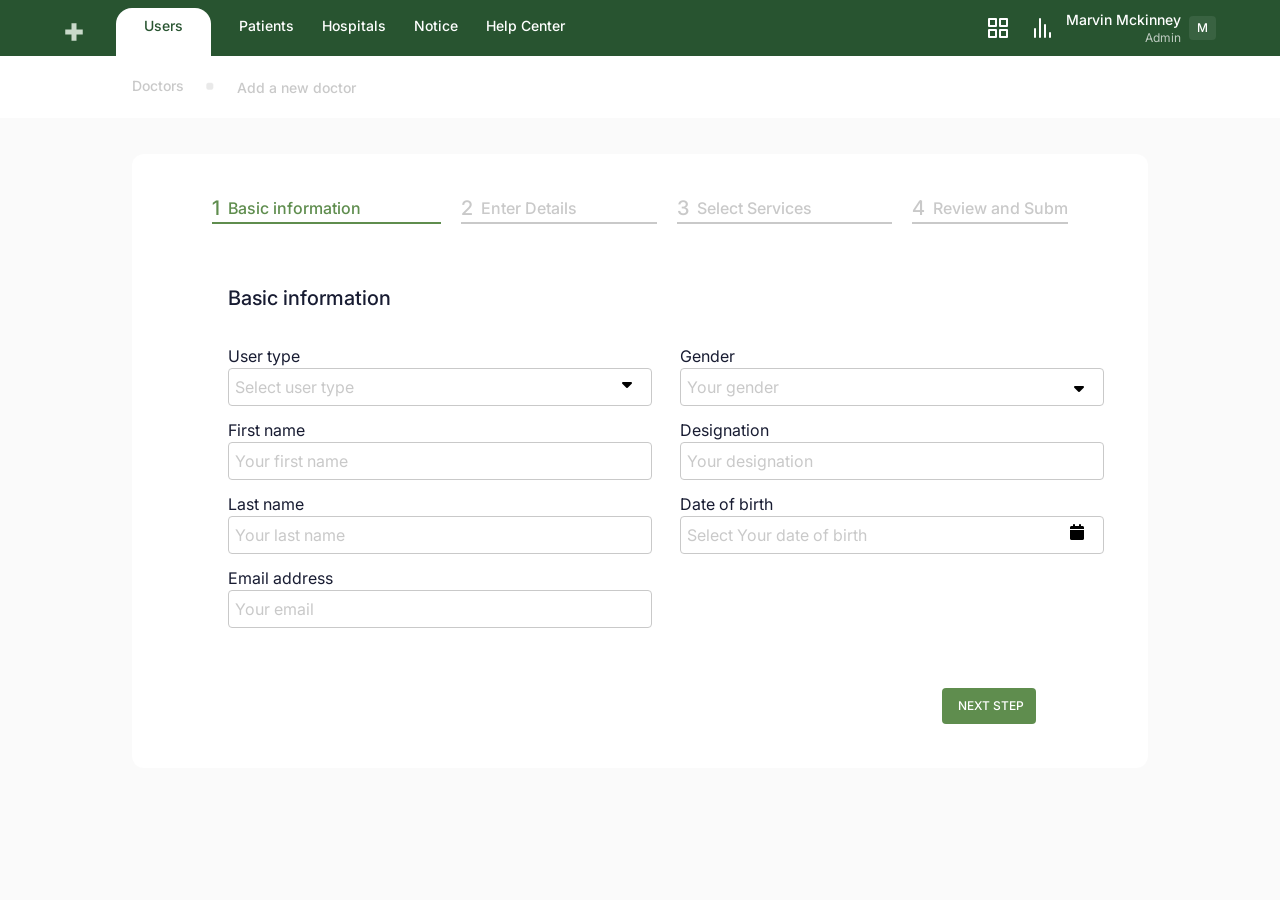
<file: Form.html>
<!DOCTYPE html>
<html lang="en">

<head>
    <meta charset="UTF-8">
    <meta name="viewport" content="width=device-width, initial-scale=1.0">

    <link rel="stylesheet" href="https://cdnjs.cloudflare.com/ajax/libs/font-awesome/6.5.1/css/all.min.css">
    <link rel="preconnect" href="https://fonts.googleapis.com">
    <link rel="preconnect" href="https://fonts.gstatic.com" crossorigin>
    <link href="https://fonts.googleapis.com/css2?family=Inter:wght@100..900&display=swap" rel="stylesheet">

    <link rel="stylesheet" href="./src/output.css">
    <title>Form</title>

    <style>
    </style>

    <style>
        @media (max-width: 767px) {
            .mobile-table-wrapper { overflow-x: auto; -webkit-overflow-scrolling: touch; }
            table { min-width: 850px; } 

            .px-33 { padding-left: 1rem !important; padding-right: 1rem !important; }
            .py-10 { padding-top: 1.5rem !important; padding-bottom: 1.5rem !important; }
            .px-20 { padding-left: 1rem !important; padding-right: 1rem !important; }
            
            .w-106 { width: 100% !important; }
            
            .flex.gap-5.pb-15 { 
                overflow-x: auto; 
                padding-bottom: 1rem;
                scrollbar-width: none; 
                display: flex;
                flex-direction: column;
                width: 175px;
                font-size: smaller;
            }
            .flex.gap-5.pb-15::-webkit-scrollbar { display: none; }
            .flex.gap-5.pb-15 > div { min-width: 180px; padding-right: 1rem !important; }

            @media (max-width: 767px) {
    .form-fields {
        flex-direction: column;
    }
}
            .bg-white.rounded-xl.relative { padding: 1.5rem 1rem !important; }
            
            .absolute.right-8 { position: relative !important; right: 0 !important; width: 100%; margin-top: 1rem; }
            .pt-15 { padding-top: 1.5rem !important; }
        }

        @media (min-width: 768px) {
            .px-33 { padding-left: 8.25rem; padding-right: 8.25rem; }
            .w-106 { width: 26.5rem; }
        }

        .no-scrollbar::-webkit-scrollbar { display: none; }
        .no-scrollbar { -ms-overflow-style: none; scrollbar-width: none; }
        
        .rotate-icon { transform: rotate(180deg); }
        .menu-item-content { 
            max-height: 0; 
            overflow: hidden; 
            transition: max-height 0.3s ease-in-out; 
            background: rgba(0,0,0,0.1);
        }
        .menu-item-content.open { max-height: 300px; }
        .chevron { transition: transform 0.3s; }
    </style>
</head>

<body class="font-[Inter,sans-serif] bg-[#FAFAFA]">
    <header class="bg-[#285430] px-4 md:px-10 lg:px-16 text-white pt-2 relative">
        <div class="flex justify-between items-center">
            <div class="flex gap-4 md:gap-8 font-medium text-sm items-center">
                <div>
                    <svg width="20" height="20" viewBox="0 0 16 16">
                        <path d="M10 1H6V6L1 6V10H6V15H10V10H15V6L10 6V1Z" fill="#C9DACA" />
                    </svg>
                </div>

                <div class="hidden md:flex gap-7">
                    <div class="bg-white text-[#285430] pb-5 pt-2 px-7 rounded-t-2xl"><a href="#">Users</a></div>
                    <div class="pt-2"><a href="#">Patients</a></div>
                    <div class="pt-2"><a href="#">Hospitals</a></div>
                    <div class="pt-2"><a href="#">Notice</a></div>
                    <div class="pt-2"><a href="#">Help Center</a></div>
                </div>
            </div>

            <div class="flex items-center gap-3 pb-2">
                <div class="hidden sm:flex gap-5">
                    <svg xmlns="http://www.w3.org/2000/svg" width="24" height="24" viewBox="0 0 24 24">
                        <path fill="#ffffff" d="M10,13H3a1,1,0,0,0-1,1v7a1,1,0,0,0,1,1h7a1,1,0,0,0,1-1V14A1,1,0,0,0,10,13ZM9,20H4V15H9ZM21,2H14a1,1,0,0,0-1,1v7a1,1,0,0,0,1,1h7a1,1,0,0,0,1-1V3A1,1,0,0,0,21,2ZM20,9H15V4h5Zm1,4H14a1,1,0,0,0-1,1v7a1,1,0,0,0,1,1h7a1,1,0,0,0,1-1V14A1,1,0,0,0,21,13Zm-1,7H15V15h5ZM10,2H3A1,1,0,0,0,2,3v7a1,1,0,0,0,1,1h7a1,1,0,0,0,1-1V3A1,1,0,0,0,10,2ZM9,9H4V4H9Z"
                        /> </svg>
                    <svg xmlns="http://www.w3.org/2000/svg" width="24" height="24" viewBox="0 0 24 24">
                        <path fill="#ffffff" d="M5,12a1,1,0,0,0-1,1v8a1,1,0,0,0,2,0V13A1,1,0,0,0,5,12ZM10,2A1,1,0,0,0,9,3V21a1,1,0,0,0,2,0V3A1,1,0,0,0,10,2ZM20,16a1,1,0,0,0-1,1v4a1,1,0,0,0,2,0V17A1,1,0,0,0,20,16ZM15,8a1,1,0,0,0-1,1V21a1,1,0,0,0,2,0V9A1,1,0,0,0,15,8Z" /> </svg>
                </div>
                <div class="flex items-center gap-2">
                    <div class="text-right leading-4">
                        <p class="font-medium text-xs md:text-sm">Marvin Mckinney</p>
                        <p class="text-[10px] md:text-xs opacity-70">Admin</p>
                    </div>
                    <span class="font-medium bg-[#396241] py-1 px-2 rounded text-xs">M</span>
                </div>

                <button onclick="toggleMenu()" class="md:hidden text-white pt-1 focus:outline-none">
                    <i class="fa-solid fa-bars text-xl"></i>
                </button>
            </div>
        </div>

        <div id="mobileMenu" class="hidden absolute top-full left-0 w-full bg-[#285430] z-50 flex-col p-4 md:hidden border-t border-[#396241] shadow-2xl">
            <div class="border-b border-[#396241]">
                <div onclick="toggleSubMenu('sub-users', this)" class="flex justify-between items-center py-3.5 cursor-pointer">
                    <span class="text-sm">Users</span>
                    <i class="fa-solid fa-chevron-down text-[10px] chevron"></i>
                </div>
                <div id="sub-users" class="menu-item-content flex flex-col pl-6">
                    <a href="#" class="py-2.5 text-xs opacity-80">Add New User</a>
                    <a href="#" class="py-2.5 text-xs opacity-80">User Roles</a>
                </div>
            </div>
            <div class="border-b border-[#396241]">
                <div onclick="toggleSubMenu('sub-patients', this)" class="flex justify-between items-center py-3.5 cursor-pointer">
                    <span class="text-sm">Patients</span>
                    <i class="fa-solid fa-chevron-down text-[10px] chevron"></i>
                </div>
                <div id="sub-patients" class="menu-item-content flex flex-col pl-6">
                    <a href="#" class="py-2.5 text-xs opacity-80">Patient Records</a>
                </div>
            </div>
            <div class="border-b border-[#396241]">
                <div onclick="toggleSubMenu('sub-hospitals', this)" class="flex justify-between items-center py-3.5 cursor-pointer">
                    <span class="text-sm">Hospitals</span>
                    <i class="fa-solid fa-chevron-down text-[10px] chevron"></i>
                </div>
                <div id="sub-hospitals" class="menu-item-content flex flex-col pl-6">
                    <a href="#" class="py-2.5 text-xs opacity-80">Hospital List</a>
                </div>
            </div>
            <div class="border-b border-[#396241]">
                <div onclick="toggleSubMenu('sub-notice', this)" class="flex justify-between items-center py-3.5 cursor-pointer">
                    <span class="text-sm">Notice</span>
                    <i class="fa-solid fa-chevron-down text-[10px] chevron"></i>
                </div>
                <div id="sub-notice" class="menu-item-content flex flex-col pl-6">
                    <a href="#" class="py-2.5 text-xs opacity-80">All Notices</a>
                </div>
            </div>
            <div>
                <div onclick="toggleSubMenu('sub-help', this)" class="flex justify-between items-center py-3.5 cursor-pointer">
                    <span class="text-sm">Help Center</span>
                    <i class="fa-solid fa-chevron-down text-[10px] chevron"></i>
                </div>
                <div id="sub-help" class="menu-item-content flex flex-col pl-6">
                    <a href="#" class="py-2.5 text-xs opacity-80 pb-2">FAQs</a>
                </div>
            </div>
        </div>
    </header>


    <div class="hidden md:flex px-33 py-5 gap-5 font-medium text-sm bg-white text-secondary">
        <div class="">Doctors</div>
        <div class="pt-1.5"><img src="d.png" alt=""></div>
        <div class="pt-0.5">Add a new doctor</div>
    </div>

    <div class="bg-[#FAFAFA] py-9 px-33">
        <div class=" bg-white rounded-xl relative py-10 px-20">
            <div class="flex gap-5 pb-15 flex-nowrap overflow-x-auto whitespace-nowrap no-scrollbar">

                <div class="border-b-2 border-[#5F8D4E] flex items-center gap-2">
                    <span class="text-xl font-medium text-[#5F8D4E]">1</span>
                    <span class="font-medium text-[#5F8D4E] pr-20">Basic information</span>
                </div>

                <div class="border-b-2 border-secondary flex items-center gap-2">
                    <span class="text-xl font-medium text-secondary">2</span>
                    <span class="font-medium text-secondary pr-20">Enter Details</span>
                </div>

                <div class="border-b-2 border-secondary flex items-center gap-2">
                    <span class="text-xl font-medium text-secondary">3</span>
                    <span class="font-medium text-secondary pr-20">Select Services</span>
                </div>

                <div class="border-b-2 border-secondary flex items-center gap-2">
                    <span class="text-xl font-medium text-secondary">4</span>
                    <span class="font-medium text-secondary pr-20">Review and Submit</span>
                </div>

            </div>
            <div class="pl-4 pb-8">
                <p class="text-primary text-xl font-medium">Basic information</p>
            </div>
            <div class="flex gap-3 form-fields">
                <div class="flex flex-col gap-3">
                    <div class="pl-4 relative">
                        <span class="text-primary">User type</span>
                        <br>
                        <input type="text" placeholder="Select user type" class="placeholder:text-secondary border w-106 p-1.5 rounded-sm border-secondary">
                        <span><i class="fa-solid fa-caret-down absolute right-5 top-8"></i></span>
                    </div>
                    <div class="pl-4">
                        <span class="text-primary">First name</span>
                        <br>
                        <input type="text" placeholder="Your first name" class="placeholder:text-secondary border w-106 p-1.5 rounded-sm border-secondary">
                    </div>
                    <div class="pl-4">
                        <span class="text-primary">Last name</span>
                        <br>
                        <input type="text" placeholder="Your last name" class="placeholder:text-secondary border w-106 p-1.5 rounded-sm border-secondary">
                    </div>
                    <div class="pl-4">
                        <span class="text-primary">Email address</span>
                        <br>
                        <input type="text" placeholder="Your email" class="placeholder:text-secondary border w-106 p-1.5 rounded-sm border-secondary">
                    </div>
                </div>
                <div class="flex flex-col gap-3">
                    <div class="pl-4 relative">
                        <span class="text-primary">Gender</span>
                        <br>
                        <input type="text" placeholder="Your gender" class="placeholder:text-secondary border w-106 p-1.5 rounded-sm border-secondary">
                        <span><i class="fa-solid fa-caret-down absolute right-5 top-9"></i></span>
                    </div>
                    <div class="pl-4">
                        <span class="text-primary">Designation</span>
                        <br>
                        <input type="text" placeholder="Your designation" class="placeholder:text-secondary border w-106 p-1.5 rounded-sm border-secondary">
                    </div>
                    <div class="pl-4 relative">
                        <span class="text-primary">Date of birth</span>
                        <br>
                        <input type="text" placeholder="Select Your date of birth" class="placeholder:text-secondary border w-106 p-1.5 rounded-sm border-secondary">
                        <span><i class="fa-solid fa-calendar absolute right-5 top-8"></i></span>
                    </div>
                </div>
            </div>
            <div class="relative pt-15 pb-10">
                <button class="bg-[#5F8D4E] px-3 py-2.5 rounded-sm text-white font-medium text-xs absolute right-8 cursor-pointer">
                    <span class="pl-1">NEXT STEP</span>
                </button>
            </div>
        </div>
    </div>

    <script>
        function toggleMenu() {
            const menu = document.getElementById('mobileMenu');
            menu.classList.toggle('hidden');
            menu.classList.toggle('flex');
        }

        function toggleSubMenu(id, el) {
            const subMenu = document.getElementById(id);
            const icon = el.querySelector('.chevron');
            
            document.querySelectorAll('.menu-item-content').forEach(item => {
                if(item.id !== id) {
                    item.classList.remove('open');
                    const otherIcon = item.previousElementSibling?.querySelector('.chevron');
                    if(otherIcon) otherIcon.classList.remove('rotate-icon');
                }
            });

            subMenu.classList.toggle('open');
            icon.classList.toggle('rotate-icon');
        }
    </script>

</body>

</html>
</file>
<file: src/output.css>
/*! tailwindcss v4.1.18 | MIT License | https://tailwindcss.com */
@layer properties;
@layer theme, base, components, utilities;
@layer theme {
  :root, :host {
    --font-sans: ui-sans-serif, system-ui, sans-serif, "Apple Color Emoji",
      "Segoe UI Emoji", "Segoe UI Symbol", "Noto Color Emoji";
    --font-mono: ui-monospace, SFMono-Regular, Menlo, Monaco, Consolas, "Liberation Mono",
      "Courier New", monospace;
    --color-gray-50: oklch(98.5% 0.002 247.839);
    --color-gray-100: oklch(96.7% 0.003 264.542);
    --color-gray-800: oklch(27.8% 0.033 256.848);
    --color-white: #fff;
    --spacing: 0.25rem;
    --text-xs: 0.75rem;
    --text-xs--line-height: calc(1 / 0.75);
    --text-sm: 0.875rem;
    --text-sm--line-height: calc(1.25 / 0.875);
    --text-lg: 1.125rem;
    --text-lg--line-height: calc(1.75 / 1.125);
    --text-xl: 1.25rem;
    --text-xl--line-height: calc(1.75 / 1.25);
    --font-weight-medium: 500;
    --font-weight-semibold: 600;
    --radius-sm: 0.25rem;
    --radius-md: 0.375rem;
    --radius-lg: 0.5rem;
    --radius-xl: 0.75rem;
    --radius-2xl: 1rem;
    --default-transition-duration: 150ms;
    --default-transition-timing-function: cubic-bezier(0.4, 0, 0.2, 1);
    --default-font-family: var(--font-sans);
    --default-mono-font-family: var(--font-mono);
    --color-secondary: #C9C9C9;
    --color-primary: #181C32;
  }
}
@layer base {
  *, ::after, ::before, ::backdrop, ::file-selector-button {
    box-sizing: border-box;
    margin: 0;
    padding: 0;
    border: 0 solid;
  }
  html, :host {
    line-height: 1.5;
    -webkit-text-size-adjust: 100%;
    tab-size: 4;
    font-family: var(--default-font-family, ui-sans-serif, system-ui, sans-serif, "Apple Color Emoji", "Segoe UI Emoji", "Segoe UI Symbol", "Noto Color Emoji");
    font-feature-settings: var(--default-font-feature-settings, normal);
    font-variation-settings: var(--default-font-variation-settings, normal);
    -webkit-tap-highlight-color: transparent;
  }
  hr {
    height: 0;
    color: inherit;
    border-top-width: 1px;
  }
  abbr:where([title]) {
    -webkit-text-decoration: underline dotted;
    text-decoration: underline dotted;
  }
  h1, h2, h3, h4, h5, h6 {
    font-size: inherit;
    font-weight: inherit;
  }
  a {
    color: inherit;
    -webkit-text-decoration: inherit;
    text-decoration: inherit;
  }
  b, strong {
    font-weight: bolder;
  }
  code, kbd, samp, pre {
    font-family: var(--default-mono-font-family, ui-monospace, SFMono-Regular, Menlo, Monaco, Consolas, "Liberation Mono", "Courier New", monospace);
    font-feature-settings: var(--default-mono-font-feature-settings, normal);
    font-variation-settings: var(--default-mono-font-variation-settings, normal);
    font-size: 1em;
  }
  small {
    font-size: 80%;
  }
  sub, sup {
    font-size: 75%;
    line-height: 0;
    position: relative;
    vertical-align: baseline;
  }
  sub {
    bottom: -0.25em;
  }
  sup {
    top: -0.5em;
  }
  table {
    text-indent: 0;
    border-color: inherit;
    border-collapse: collapse;
  }
  :-moz-focusring {
    outline: auto;
  }
  progress {
    vertical-align: baseline;
  }
  summary {
    display: list-item;
  }
  ol, ul, menu {
    list-style: none;
  }
  img, svg, video, canvas, audio, iframe, embed, object {
    display: block;
    vertical-align: middle;
  }
  img, video {
    max-width: 100%;
    height: auto;
  }
  button, input, select, optgroup, textarea, ::file-selector-button {
    font: inherit;
    font-feature-settings: inherit;
    font-variation-settings: inherit;
    letter-spacing: inherit;
    color: inherit;
    border-radius: 0;
    background-color: transparent;
    opacity: 1;
  }
  :where(select:is([multiple], [size])) optgroup {
    font-weight: bolder;
  }
  :where(select:is([multiple], [size])) optgroup option {
    padding-inline-start: 20px;
  }
  ::file-selector-button {
    margin-inline-end: 4px;
  }
  ::placeholder {
    opacity: 1;
  }
  @supports (not (-webkit-appearance: -apple-pay-button))  or (contain-intrinsic-size: 1px) {
    ::placeholder {
      color: currentcolor;
      @supports (color: color-mix(in lab, red, red)) {
        color: color-mix(in oklab, currentcolor 50%, transparent);
      }
    }
  }
  textarea {
    resize: vertical;
  }
  ::-webkit-search-decoration {
    -webkit-appearance: none;
  }
  ::-webkit-date-and-time-value {
    min-height: 1lh;
    text-align: inherit;
  }
  ::-webkit-datetime-edit {
    display: inline-flex;
  }
  ::-webkit-datetime-edit-fields-wrapper {
    padding: 0;
  }
  ::-webkit-datetime-edit, ::-webkit-datetime-edit-year-field, ::-webkit-datetime-edit-month-field, ::-webkit-datetime-edit-day-field, ::-webkit-datetime-edit-hour-field, ::-webkit-datetime-edit-minute-field, ::-webkit-datetime-edit-second-field, ::-webkit-datetime-edit-millisecond-field, ::-webkit-datetime-edit-meridiem-field {
    padding-block: 0;
  }
  ::-webkit-calendar-picker-indicator {
    line-height: 1;
  }
  :-moz-ui-invalid {
    box-shadow: none;
  }
  button, input:where([type="button"], [type="reset"], [type="submit"]), ::file-selector-button {
    appearance: button;
  }
  ::-webkit-inner-spin-button, ::-webkit-outer-spin-button {
    height: auto;
  }
  [hidden]:where(:not([hidden="until-found"])) {
    display: none !important;
  }
}
@layer utilities {
  .absolute {
    position: absolute;
  }
  .relative {
    position: relative;
  }
  .sticky {
    position: sticky;
  }
  .top-0 {
    top: calc(var(--spacing) * 0);
  }
  .top-8 {
    top: calc(var(--spacing) * 8);
  }
  .top-9 {
    top: calc(var(--spacing) * 9);
  }
  .top-full {
    top: 100%;
  }
  .right-5 {
    right: calc(var(--spacing) * 5);
  }
  .right-8 {
    right: calc(var(--spacing) * 8);
  }
  .left-0 {
    left: calc(var(--spacing) * 0);
  }
  .z-40 {
    z-index: 40;
  }
  .z-50 {
    z-index: 50;
  }
  .flex {
    display: flex;
  }
  .hidden {
    display: none;
  }
  .inline-block {
    display: inline-block;
  }
  .table {
    display: table;
  }
  .w-10 {
    width: calc(var(--spacing) * 10);
  }
  .w-106 {
    width: calc(var(--spacing) * 106);
  }
  .w-full {
    width: 100%;
  }
  .flex-shrink-0 {
    flex-shrink: 0;
  }
  .border-collapse {
    border-collapse: collapse;
  }
  .transform {
    transform: var(--tw-rotate-x,) var(--tw-rotate-y,) var(--tw-rotate-z,) var(--tw-skew-x,) var(--tw-skew-y,);
  }
  .cursor-pointer {
    cursor: pointer;
  }
  .flex-col {
    flex-direction: column;
  }
  .flex-nowrap {
    flex-wrap: nowrap;
  }
  .items-center {
    align-items: center;
  }
  .justify-between {
    justify-content: space-between;
  }
  .justify-center {
    justify-content: center;
  }
  .gap-2 {
    gap: calc(var(--spacing) * 2);
  }
  .gap-3 {
    gap: calc(var(--spacing) * 3);
  }
  .gap-4 {
    gap: calc(var(--spacing) * 4);
  }
  .gap-5 {
    gap: calc(var(--spacing) * 5);
  }
  .gap-6 {
    gap: calc(var(--spacing) * 6);
  }
  .gap-7 {
    gap: calc(var(--spacing) * 7);
  }
  .overflow-x-auto {
    overflow-x: auto;
  }
  .rounded {
    border-radius: 0.25rem;
  }
  .rounded-lg {
    border-radius: var(--radius-lg);
  }
  .rounded-md {
    border-radius: var(--radius-md);
  }
  .rounded-sm {
    border-radius: var(--radius-sm);
  }
  .rounded-xl {
    border-radius: var(--radius-xl);
  }
  .rounded-t-2xl {
    border-top-left-radius: var(--radius-2xl);
    border-top-right-radius: var(--radius-2xl);
  }
  .border {
    border-style: var(--tw-border-style);
    border-width: 1px;
  }
  .border-t {
    border-top-style: var(--tw-border-style);
    border-top-width: 1px;
  }
  .border-b {
    border-bottom-style: var(--tw-border-style);
    border-bottom-width: 1px;
  }
  .border-b-2 {
    border-bottom-style: var(--tw-border-style);
    border-bottom-width: 2px;
  }
  .border-\[\#5F8D4E\] {
    border-color: #5F8D4E;
  }
  .border-\[\#396241\] {
    border-color: #396241;
  }
  .border-gray-50 {
    border-color: var(--color-gray-50);
  }
  .border-gray-100 {
    border-color: var(--color-gray-100);
  }
  .border-secondary {
    border-color: var(--color-secondary);
  }
  .bg-\[\#5F8D4E\] {
    background-color: #5F8D4E;
  }
  .bg-\[\#285430\] {
    background-color: #285430;
  }
  .bg-\[\#396241\] {
    background-color: #396241;
  }
  .bg-\[\#F4FFF3\] {
    background-color: #F4FFF3;
  }
  .bg-\[\#FAFAFA\] {
    background-color: #FAFAFA;
  }
  .bg-\[\#FFE2E5\] {
    background-color: #FFE2E5;
  }
  .bg-white {
    background-color: var(--color-white);
  }
  .p-1\.5 {
    padding: calc(var(--spacing) * 1.5);
  }
  .p-2 {
    padding: calc(var(--spacing) * 2);
  }
  .p-4 {
    padding: calc(var(--spacing) * 4);
  }
  .px-2 {
    padding-inline: calc(var(--spacing) * 2);
  }
  .px-2\.5 {
    padding-inline: calc(var(--spacing) * 2.5);
  }
  .px-3 {
    padding-inline: calc(var(--spacing) * 3);
  }
  .px-4 {
    padding-inline: calc(var(--spacing) * 4);
  }
  .px-6 {
    padding-inline: calc(var(--spacing) * 6);
  }
  .px-7 {
    padding-inline: calc(var(--spacing) * 7);
  }
  .px-20 {
    padding-inline: calc(var(--spacing) * 20);
  }
  .px-33 {
    padding-inline: calc(var(--spacing) * 33);
  }
  .py-1 {
    padding-block: calc(var(--spacing) * 1);
  }
  .py-1\.5 {
    padding-block: calc(var(--spacing) * 1.5);
  }
  .py-2 {
    padding-block: calc(var(--spacing) * 2);
  }
  .py-2\.5 {
    padding-block: calc(var(--spacing) * 2.5);
  }
  .py-3 {
    padding-block: calc(var(--spacing) * 3);
  }
  .py-3\.5 {
    padding-block: calc(var(--spacing) * 3.5);
  }
  .py-4 {
    padding-block: calc(var(--spacing) * 4);
  }
  .py-5 {
    padding-block: calc(var(--spacing) * 5);
  }
  .py-9 {
    padding-block: calc(var(--spacing) * 9);
  }
  .py-10 {
    padding-block: calc(var(--spacing) * 10);
  }
  .pt-0\.5 {
    padding-top: calc(var(--spacing) * 0.5);
  }
  .pt-1 {
    padding-top: calc(var(--spacing) * 1);
  }
  .pt-1\.5 {
    padding-top: calc(var(--spacing) * 1.5);
  }
  .pt-2 {
    padding-top: calc(var(--spacing) * 2);
  }
  .pt-3 {
    padding-top: calc(var(--spacing) * 3);
  }
  .pt-6 {
    padding-top: calc(var(--spacing) * 6);
  }
  .pt-15 {
    padding-top: calc(var(--spacing) * 15);
  }
  .pr-20 {
    padding-right: calc(var(--spacing) * 20);
  }
  .pb-2 {
    padding-bottom: calc(var(--spacing) * 2);
  }
  .pb-5 {
    padding-bottom: calc(var(--spacing) * 5);
  }
  .pb-8 {
    padding-bottom: calc(var(--spacing) * 8);
  }
  .pb-10 {
    padding-bottom: calc(var(--spacing) * 10);
  }
  .pb-15 {
    padding-bottom: calc(var(--spacing) * 15);
  }
  .pb-16 {
    padding-bottom: calc(var(--spacing) * 16);
  }
  .pl-1 {
    padding-left: calc(var(--spacing) * 1);
  }
  .pl-4 {
    padding-left: calc(var(--spacing) * 4);
  }
  .pl-6 {
    padding-left: calc(var(--spacing) * 6);
  }
  .text-center {
    text-align: center;
  }
  .text-left {
    text-align: left;
  }
  .text-right {
    text-align: right;
  }
  .font-\[Inter\,sans-serif\] {
    font-family: Inter,sans-serif;
  }
  .text-lg {
    font-size: var(--text-lg);
    line-height: var(--tw-leading, var(--text-lg--line-height));
  }
  .text-sm {
    font-size: var(--text-sm);
    line-height: var(--tw-leading, var(--text-sm--line-height));
  }
  .text-xl {
    font-size: var(--text-xl);
    line-height: var(--tw-leading, var(--text-xl--line-height));
  }
  .text-xs {
    font-size: var(--text-xs);
    line-height: var(--tw-leading, var(--text-xs--line-height));
  }
  .text-\[10px\] {
    font-size: 10px;
  }
  .leading-4 {
    --tw-leading: calc(var(--spacing) * 4);
    line-height: calc(var(--spacing) * 4);
  }
  .font-medium {
    --tw-font-weight: var(--font-weight-medium);
    font-weight: var(--font-weight-medium);
  }
  .font-semibold {
    --tw-font-weight: var(--font-weight-semibold);
    font-weight: var(--font-weight-semibold);
  }
  .whitespace-nowrap {
    white-space: nowrap;
  }
  .text-\[\#5F8D4E\] {
    color: #5F8D4E;
  }
  .text-\[\#285430\] {
    color: #285430;
  }
  .text-\[\#689458\] {
    color: #689458;
  }
  .text-\[\#B5B5C3\] {
    color: #B5B5C3;
  }
  .text-\[\#C9C9C9\] {
    color: #C9C9C9;
  }
  .text-\[\#F64E60\] {
    color: #F64E60;
  }
  .text-\[\#c9c9c9\] {
    color: #c9c9c9;
  }
  .text-gray-800 {
    color: var(--color-gray-800);
  }
  .text-primary {
    color: var(--color-primary);
  }
  .text-secondary {
    color: var(--color-secondary);
  }
  .text-white {
    color: var(--color-white);
  }
  .opacity-70 {
    opacity: 70%;
  }
  .opacity-80 {
    opacity: 80%;
  }
  .shadow-2xl {
    --tw-shadow: 0 25px 50px -12px var(--tw-shadow-color, rgb(0 0 0 / 0.25));
    box-shadow: var(--tw-inset-shadow), var(--tw-inset-ring-shadow), var(--tw-ring-offset-shadow), var(--tw-ring-shadow), var(--tw-shadow);
  }
  .shadow-sm {
    --tw-shadow: 0 1px 3px 0 var(--tw-shadow-color, rgb(0 0 0 / 0.1)), 0 1px 2px -1px var(--tw-shadow-color, rgb(0 0 0 / 0.1));
    box-shadow: var(--tw-inset-shadow), var(--tw-inset-ring-shadow), var(--tw-ring-offset-shadow), var(--tw-ring-shadow), var(--tw-shadow);
  }
  .transition {
    transition-property: color, background-color, border-color, outline-color, text-decoration-color, fill, stroke, --tw-gradient-from, --tw-gradient-via, --tw-gradient-to, opacity, box-shadow, transform, translate, scale, rotate, filter, -webkit-backdrop-filter, backdrop-filter, display, content-visibility, overlay, pointer-events;
    transition-timing-function: var(--tw-ease, var(--default-transition-timing-function));
    transition-duration: var(--tw-duration, var(--default-transition-duration));
  }
  .placeholder\:text-secondary {
    &::placeholder {
      color: var(--color-secondary);
    }
  }
  .focus\:outline-none {
    &:focus {
      --tw-outline-style: none;
      outline-style: none;
    }
  }
  .sm\:flex {
    @media (width >= 40rem) {
      display: flex;
    }
  }
  .md\:flex {
    @media (width >= 48rem) {
      display: flex;
    }
  }
  .md\:hidden {
    @media (width >= 48rem) {
      display: none;
    }
  }
  .md\:inline {
    @media (width >= 48rem) {
      display: inline;
    }
  }
  .md\:gap-8 {
    @media (width >= 48rem) {
      gap: calc(var(--spacing) * 8);
    }
  }
  .md\:px-8 {
    @media (width >= 48rem) {
      padding-inline: calc(var(--spacing) * 8);
    }
  }
  .md\:px-10 {
    @media (width >= 48rem) {
      padding-inline: calc(var(--spacing) * 10);
    }
  }
  .md\:py-9 {
    @media (width >= 48rem) {
      padding-block: calc(var(--spacing) * 9);
    }
  }
  .md\:text-sm {
    @media (width >= 48rem) {
      font-size: var(--text-sm);
      line-height: var(--tw-leading, var(--text-sm--line-height));
    }
  }
  .md\:text-xs {
    @media (width >= 48rem) {
      font-size: var(--text-xs);
      line-height: var(--tw-leading, var(--text-xs--line-height));
    }
  }
  .lg\:px-16 {
    @media (width >= 64rem) {
      padding-inline: calc(var(--spacing) * 16);
    }
  }
}
@property --tw-rotate-x {
  syntax: "*";
  inherits: false;
}
@property --tw-rotate-y {
  syntax: "*";
  inherits: false;
}
@property --tw-rotate-z {
  syntax: "*";
  inherits: false;
}
@property --tw-skew-x {
  syntax: "*";
  inherits: false;
}
@property --tw-skew-y {
  syntax: "*";
  inherits: false;
}
@property --tw-border-style {
  syntax: "*";
  inherits: false;
  initial-value: solid;
}
@property --tw-leading {
  syntax: "*";
  inherits: false;
}
@property --tw-font-weight {
  syntax: "*";
  inherits: false;
}
@property --tw-shadow {
  syntax: "*";
  inherits: false;
  initial-value: 0 0 #0000;
}
@property --tw-shadow-color {
  syntax: "*";
  inherits: false;
}
@property --tw-shadow-alpha {
  syntax: "<percentage>";
  inherits: false;
  initial-value: 100%;
}
@property --tw-inset-shadow {
  syntax: "*";
  inherits: false;
  initial-value: 0 0 #0000;
}
@property --tw-inset-shadow-color {
  syntax: "*";
  inherits: false;
}
@property --tw-inset-shadow-alpha {
  syntax: "<percentage>";
  inherits: false;
  initial-value: 100%;
}
@property --tw-ring-color {
  syntax: "*";
  inherits: false;
}
@property --tw-ring-shadow {
  syntax: "*";
  inherits: false;
  initial-value: 0 0 #0000;
}
@property --tw-inset-ring-color {
  syntax: "*";
  inherits: false;
}
@property --tw-inset-ring-shadow {
  syntax: "*";
  inherits: false;
  initial-value: 0 0 #0000;
}
@property --tw-ring-inset {
  syntax: "*";
  inherits: false;
}
@property --tw-ring-offset-width {
  syntax: "<length>";
  inherits: false;
  initial-value: 0px;
}
@property --tw-ring-offset-color {
  syntax: "*";
  inherits: false;
  initial-value: #fff;
}
@property --tw-ring-offset-shadow {
  syntax: "*";
  inherits: false;
  initial-value: 0 0 #0000;
}
@layer properties {
  @supports ((-webkit-hyphens: none) and (not (margin-trim: inline))) or ((-moz-orient: inline) and (not (color:rgb(from red r g b)))) {
    *, ::before, ::after, ::backdrop {
      --tw-rotate-x: initial;
      --tw-rotate-y: initial;
      --tw-rotate-z: initial;
      --tw-skew-x: initial;
      --tw-skew-y: initial;
      --tw-border-style: solid;
      --tw-leading: initial;
      --tw-font-weight: initial;
      --tw-shadow: 0 0 #0000;
      --tw-shadow-color: initial;
      --tw-shadow-alpha: 100%;
      --tw-inset-shadow: 0 0 #0000;
      --tw-inset-shadow-color: initial;
      --tw-inset-shadow-alpha: 100%;
      --tw-ring-color: initial;
      --tw-ring-shadow: 0 0 #0000;
      --tw-inset-ring-color: initial;
      --tw-inset-ring-shadow: 0 0 #0000;
      --tw-ring-inset: initial;
      --tw-ring-offset-width: 0px;
      --tw-ring-offset-color: #fff;
      --tw-ring-offset-shadow: 0 0 #0000;
    }
  }
}
</file>
